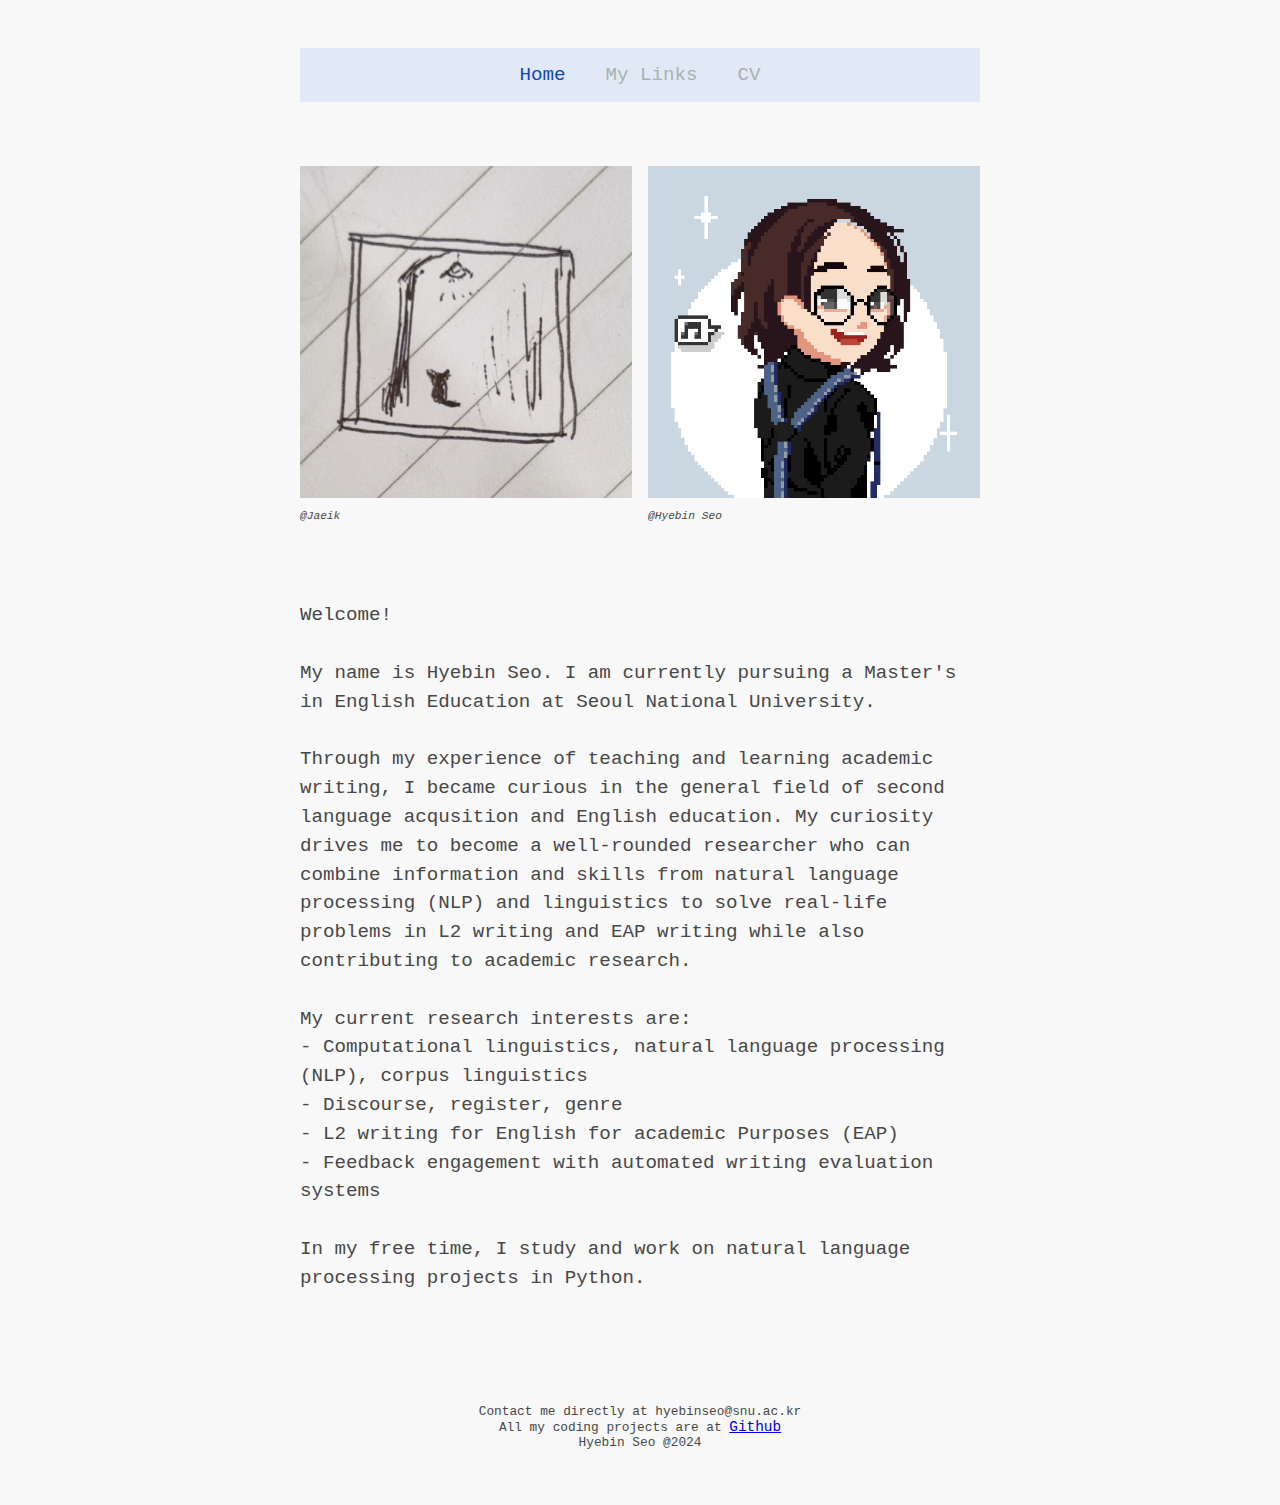
<file: index.html>
<!DOCTYPE html>
<html lang="en">
  <head>
    <meta charset="UTF-8" />
    <meta name="viewport" content="width=device-width, initial-scale=1.0" />
    <title>Hyebin Seo</title>
    <link rel="stylesheet" href="./style.css" />
  </head>

  <body>
    <header>
      <nav>
        <a href="./index.html" class="active">Home</a>
        <a href="./mylinks.html">My Links</a>
        <a href="./cv.html">CV</a>
      </nav>
    </header>
    <main>
      <div class="profileBox">
        <div class="imgBox">
          <img src="./images/cat.jpg" alt="Drawing of a cat" />
          <figcaption style="font-size: 0.7rem; font-style: italic">
            @Jaeik
          </figcaption>
        </div>

        <div class="imgBox">
          <img
            src="./images/Hyebin_Seo_character.png"
            alt="Character of Hyebin Seo"
          />
          <figcaption style="font-size: 0.7rem; font-style: italic">
            @Hyebin Seo
          </figcaption>
        </div>
      </div>

      <p>
        <br />
        <br />
        Welcome!
        <br />
        <br />
        My name is Hyebin Seo. I am currently pursuing a Master's in English Education at Seoul National University. <br />
        <br />
        Through my experience of teaching and learning academic writing, I became curious in the general field of second language acqusition and English education. My curiosity drives me to become a well-rounded researcher who can combine information and skills from natural language processing (NLP) and linguistics to solve real-life problems in L2 writing and EAP writing while also contributing to academic research.<br />
        <br/>
        My current research interests are:<br/>
        - Computational linguistics, natural language processing (NLP), corpus linguistics <br/>
        - Discourse, register, genre<br />
        - L2 writing for English for academic Purposes (EAP) <br/>
        - Feedback engagement with automated writing evaluation systems <br/>
        <br />
        In my free time, I study and work on natural language processing projects in Python.
      </p>
    </main>

    <footer>
      <p>
        Contact me directly at hyebinseo@snu.ac.kr<br />
        All my coding projects are at
        <a id="githublink" href="https://https://github.com/hyebinseo">Github</a
        ><br />
        Hyebin Seo @2024
      </p>
    </footer>
  </body>
</html>
</file>
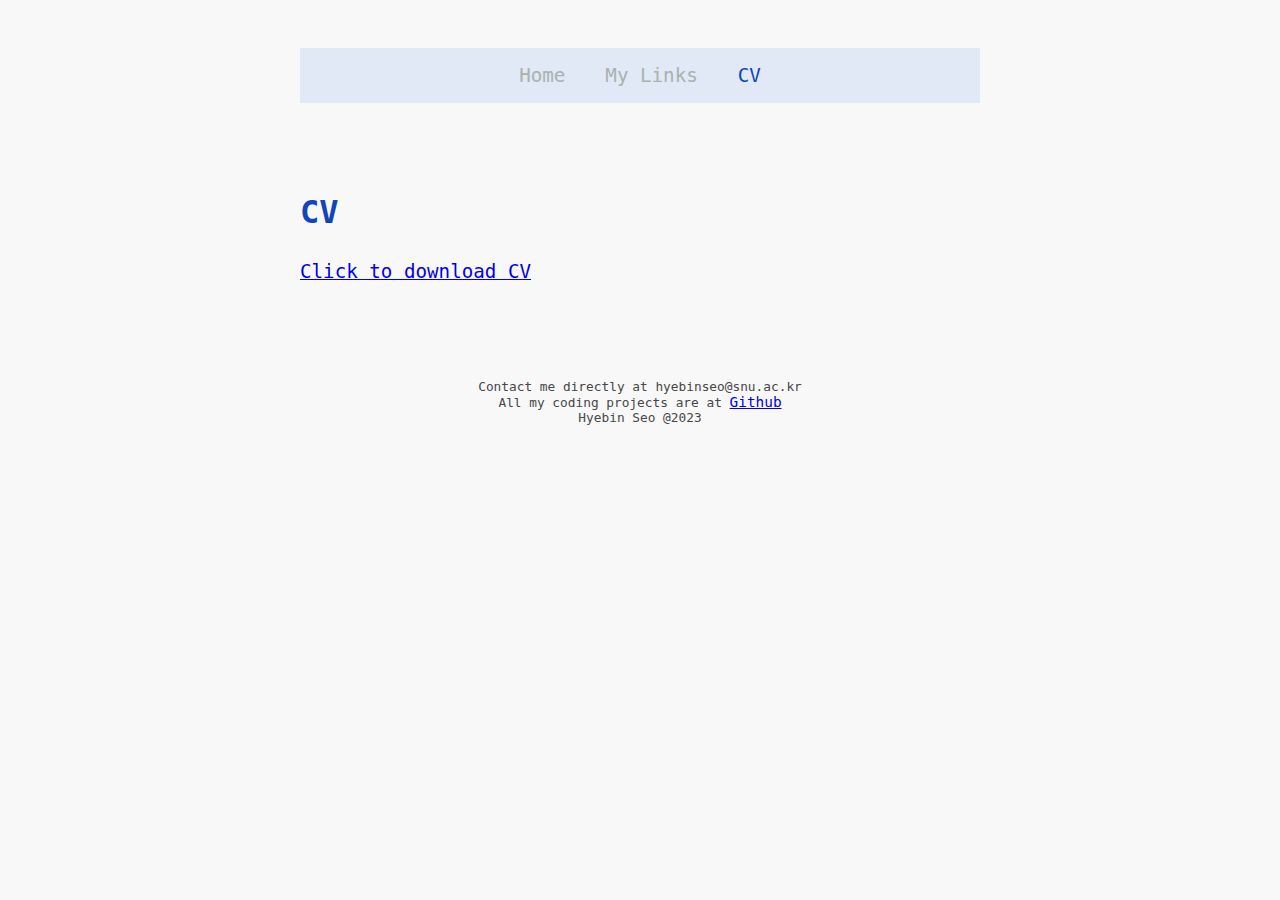
<file: cv.html>
<!DOCTYPE html>
<html lang="en">
  <head>
    <meta charset="UTF-8" />
    <meta name="viewport" content="width=device-width, initial-scale=1.0" />
    <title>Hyebin Seo - CV</title>
    <link rel="stylesheet" href="./style.css" />
  </head>

  <body>
    <header>
      <nav>
        <a href="./index.html">Home</a>
        <a href="./mylinks.html">My Links</a>
        <a href="./cv.html" class="active">CV</a>
      </nav>
    </header>
    <main>
      <h1 class="title">CV</h1>
      <a class="cvlink" href="./asset/CV.pdf" download
        >Click to download CV</a
      >
    </main>

    <footer>
      <p>
        Contact me directly at hyebinseo@snu.ac.kr<br />
        All my coding projects are at
        <a id="githublink" href="https://https://github.com/hyebinseo">Github</a
        ><br />
        Hyebin Seo @2023
      </p>
    </footer>
  </body>
</html>
</file>
<file: style.css>
body {
  font-family: "Candara", monospace;
  background-color: #f8f8f8;
  color: #474747;
}

header {
  max-width: 680px;
  margin: 2em auto;
  padding: 1rem;
  font-size: 1rem;
  display: flex;
  justify-content: center;
}

footer {
  max-width: 800px;
  margin: 2em auto;
  padding: 1rem;
  font-size: 0.8rem;
  text-align: center;
  padding-top: 2rem;
}

main {
  max-width: 680px;
  margin: 2rem auto;
  padding: 1rem;
  font-size: 1.2rem;
  line-height: 1.5;
}

nav {
  background-color: #e0e9f5;
  padding: 1rem;
  width: 100%;
  display: flex;
  justify-content: center;
  align-items: center;
  a {
    margin: 0 20px;
    color: #a9b1b1;
    text-decoration: none;
    font-size: 1.2rem;
    &.active {
      color: #1245ba;
      font-size: 1.2rem;
    }
  }
}

/*이 코드는 추후에 nesting이 지원이 되면 삭제할 코드*/
/* nav a {
  margin: 0 20px;
  color: #a9b1b1;
  text-decoration: none;
  font-size: 1.6rem;
}
nav a:active {
  color: #1245ba;
  font-size: 1.6rem;
} */
/*이 코드는 추후에 nesting이 지원이 되면 삭제할 코드*/

h1 {
  font-size: 1.4rem;
  color: #1245ba;
}

.title {
  font-size: 2rem;
}

.profileBox {
  display: flex;
  width: fit-content;
  justify-content: space-between;
  gap: 1rem;
}

.imgBox {
  width: 50%;
  height: 50%;

  img {
    width: 100%;
    height: 100%;
  }
}

.columnImg {
  width: 100%;
  height: 100%;
}

#githublink {
  font-size: 0.9rem;
}

@media only screen and (max-width: 768px) {
  header {
    font-size: 1rem;
  }
  footer {
    font-size: 0.7rem;
  }

  #githublink {
    font-size: 0.8rem;
  }
  main {
    font-size: 1rem;
  }
  .cvlink {
    font-size: 1rem;
  }

  nav a,
  nav a.active,
  nav a:hover,
  h1,
  a {
    font-size: 1.2rem;
  }
}
</file>
